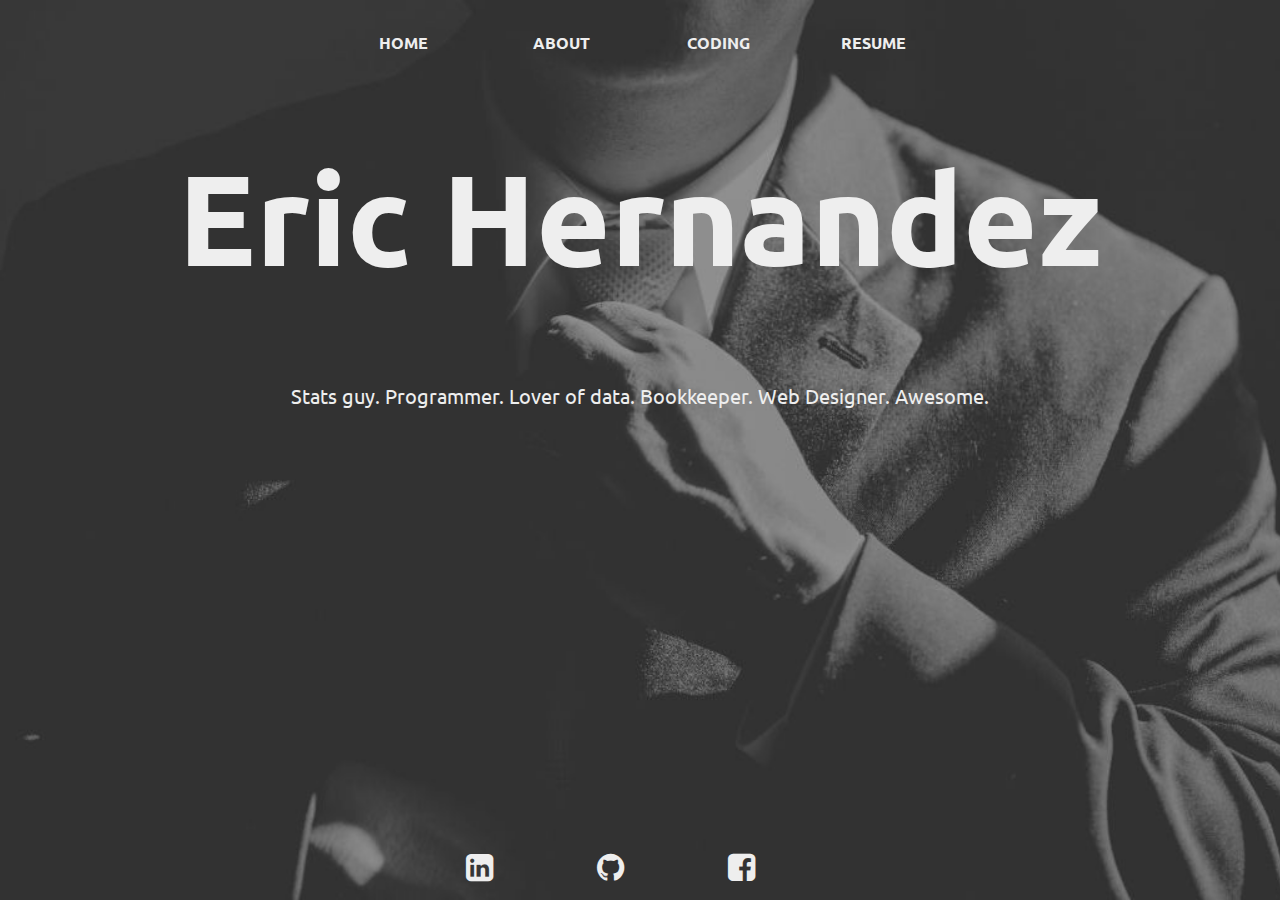
<file: index.html>
<!DOCTYPE html>
<html>
<head>
  <meta charset='UTF-8'/>
  <meta name="viewport" content="width=device-width; initial-scale=1;" />
  <title>Eric Hernandez</title>
  <link href="css/style.css" media="screen" rel="stylesheet" />
  <link rel="stylesheet" media="screen" href="css/mobile.css" />
  <link href="http://maxcdn.bootstrapcdn.com/font-awesome/4.3.0/css/font-awesome.min.css" rel="stylesheet" />

</head>


<body id="container">

  <nav>
    <ul>
      <li><a href="index.html"><strong>HOME</strong></a></li>
      <li><a href="about.html"><strong>ABOUT</strong></a></li>
      <li><a href="code.html"><strong>CODING</strong></a></li>
      <li><a href="resume.html"><strong>RESUME</strong></a></li>
    </ul>
  </nav>


  <header>
    <h1>Eric Hernandez</h1>
  </header>

  <div id="description">
    <p>Stats guy. Programmer. Lover of data. Bookkeeper. Web Designer. Awesome.</p>
  </div>

  <div id="hidden">
      <p><a href="tel:+13059720889">(305) 972-0889</a></p>
      <p><a href="mailto:e.hernandez24@umiami.edu">e.hernandez24@umiami.edu</a></p>
      <p>Please visit this website on your computer to see everything else I have!</p>
  </div>

  <div id="hidden-icons">
    <p><a href='https://linkedin.com/in/EricHernandez92'><i class="fa fa-linkedin-square fa-4x"></i></a></p>
    <p><a href='https://github.com/Eric-Hernandez'><i class="fa fa-github fa-4x"></i></a></p>
    <p><a href='https://www.facebook.com/eric.hernandez.7758'><i class="fa fa-facebook-square fa-4x"></i></a></p>
  </div>

  <footer>
    <ul>
      <li><a href='https://linkedin.com/in/EricHernandez92'><i class="fa fa-linkedin-square fa-2x"></i></a></li>
      <li><a href='https://github.com/Eric-Hernandez'><i class="fa fa-github fa-2x"></i></a></li>
      <li><a href='https://www.facebook.com/eric.hernandez.7758'><i class="fa fa-facebook-square fa-2x"></i></a></li>
    </ul>
  </footer>

</body>


</html>
</file>
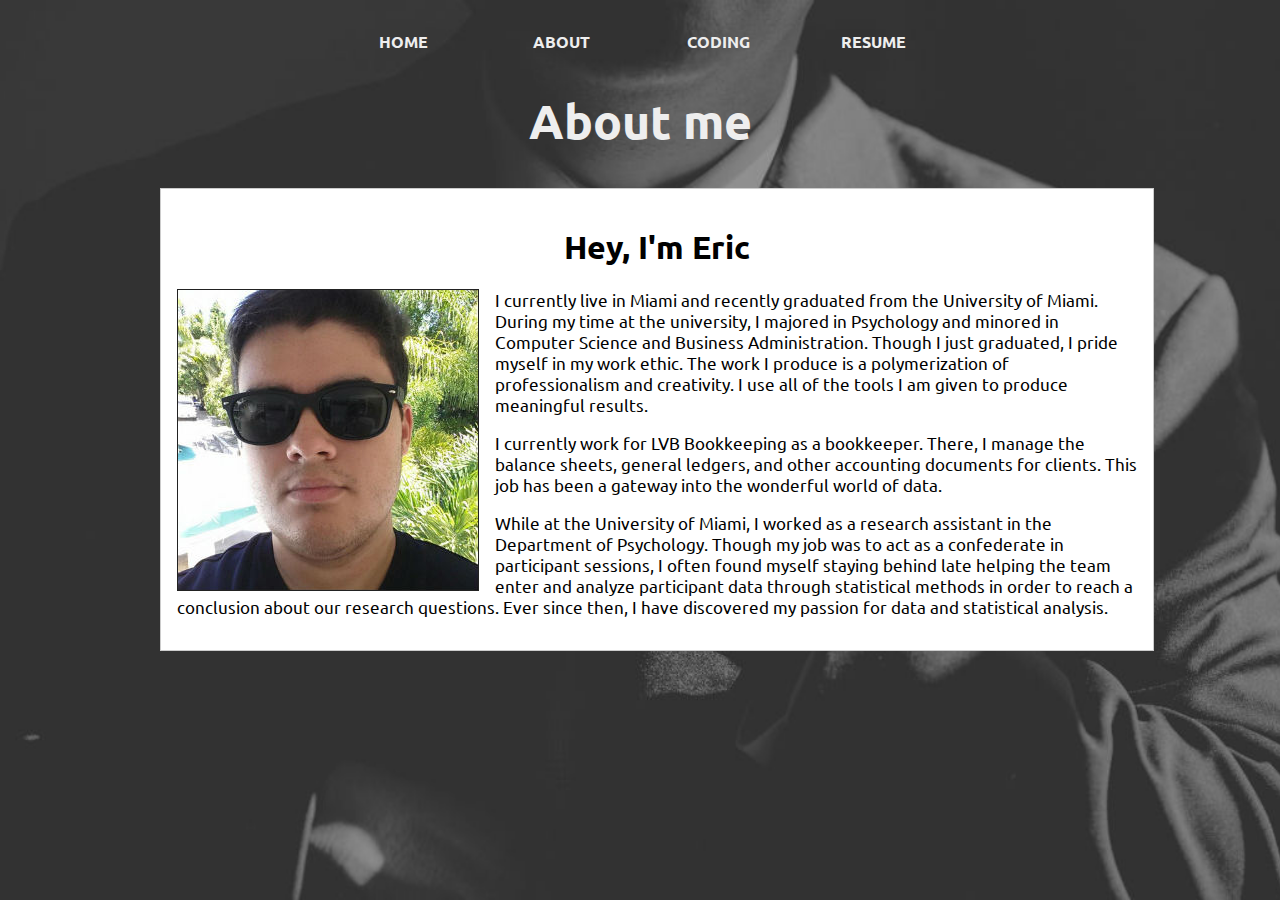
<file: about.html>
<!DOCTYPE>
<html>
<head>
  <meta charset='UTF-8'/>
  <meta name="viewport" content="width=device-width; initial-scale=1;" />
  <title>About me</title>
  <link href="css/style.css" media="screen" rel="stylesheet" />
  <link rel="stylesheet" media="screen" href="css/mobile.css" />

</head>

<body id = "about">

  <nav>
    <ul>
      <li><a href="index.html"><strong>HOME</strong></a></li>
      <li><a href="about.html"><strong>ABOUT</strong></a></li>
      <li><a href="code.html"><strong>CODING</strong></a></li>
      <li><a href="resume.html"><strong>RESUME</strong></a></li>
    </ul>
  </nav>

  <header>
    <h1>About me</h1>
  </header>

  <section>
    <h1>Hey, I'm Eric</h1>

    <img src=img/me.jpg />

    <p>I currently live in Miami and recently graduated from the University of Miami.  During my time at the university, I majored in Psychology and minored in Computer Science and Business Administration. Though I just graduated, I pride myself in my work ethic. The work I produce is a polymerization of professionalism and creativity. I use all of the tools I am given to produce meaningful results.</p>

    <p>I currently work for LVB Bookkeeping as a bookkeeper.  There, I manage the balance sheets, general ledgers, and other accounting documents for clients.  This job has been a gateway into the wonderful world of data. </p>

    <p>While at the University of Miami, I worked as a research assistant in the Department of Psychology.  Though my job was to act as a confederate in participant sessions, I often found myself staying behind late helping the team enter and analyze participant data through statistical methods in order to reach a conclusion about our research questions.  Ever since then, I have discovered my passion for data and statistical analysis. </p>
  </section>

</body>

</html>
</file>
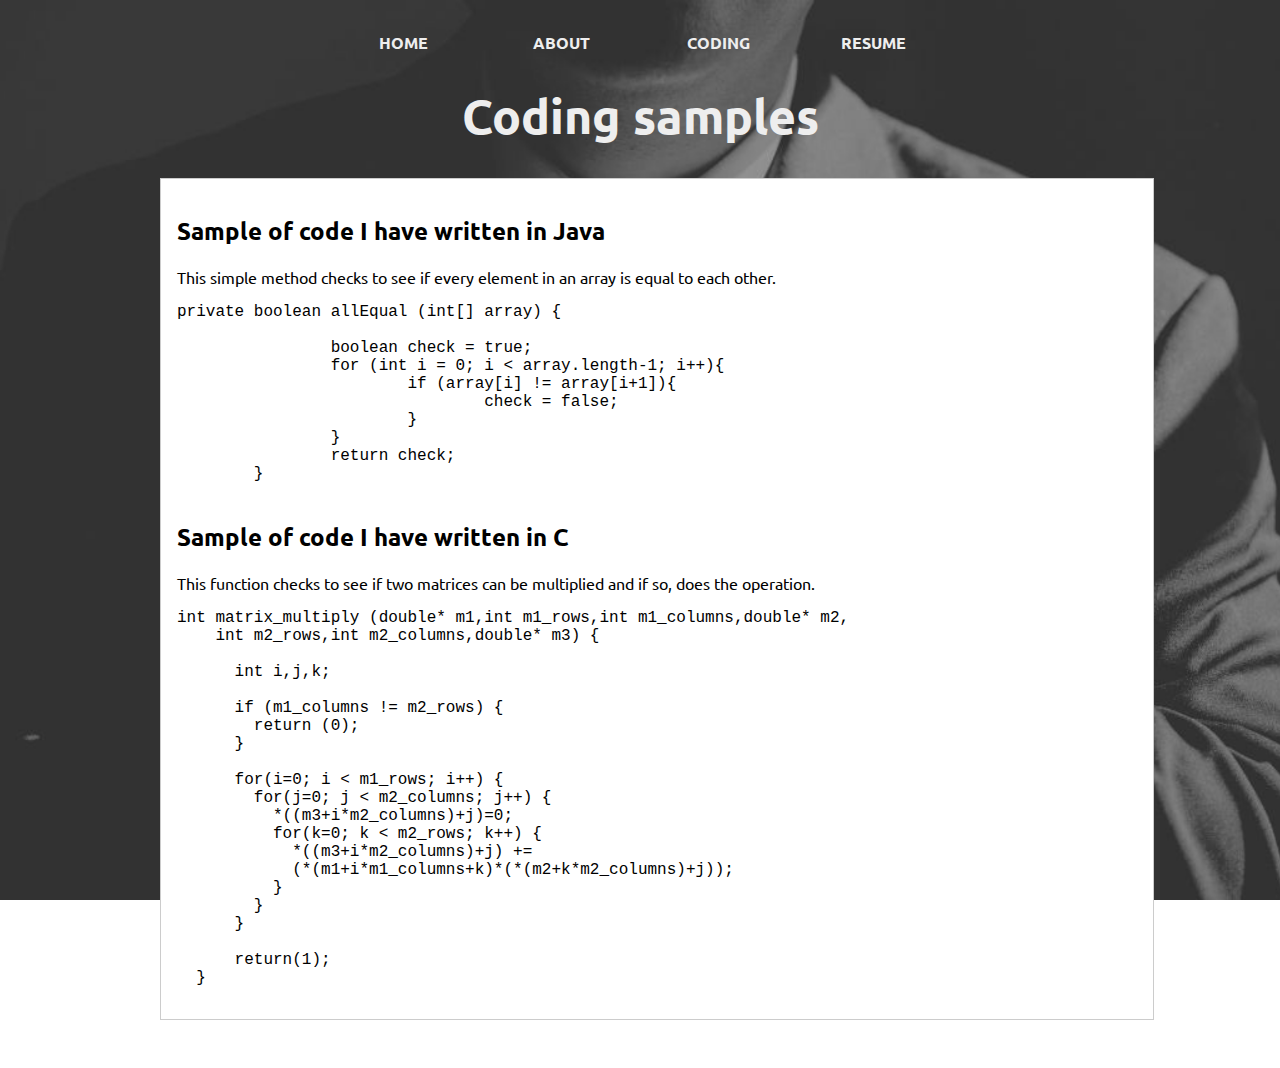
<file: code.html>
<!DOCTYPE html>
<html>
<head>
  <meta charset='UTF-8' />
  <meta name="viewport" content="width=device-width; initial-scale=1;" />

  <title> Code </title>

  <link href="css/style.css" media="screen" rel="stylesheet" />
  <link rel="stylesheet" media="screen" href="css/mobile.css" />
<script src='http://yandex.st/highlightjs/7.0/highlight.min.js' ></script>
<link href='http://yandex.st/highlightjs/7.0/styles/monokai.min.css' rel='stylesheet' />
<script type='text/javascript'>
  hljs.initHighlightingOnLoad();
</script>
</head>

<body id="code">

  <nav>
    <ul>
      <li><a href="index.html"><strong>HOME</strong></a></li>
      <li><a href="about.html"><strong>ABOUT</strong></a></li>
      <li><a href="code.html"><strong>CODING</strong></a></li>
      <li><a href="resume.html"><strong>RESUME</strong></a></li>
    </ul>
  </nav>

  <header>
    <h1>Coding samples</h1>
  </header>

  <section>

  <h2>Sample of code I have written in Java</h2>

  <p>This simple method checks to see if every element in an array is equal to each other.</p>

  <pre><code lang="Java">private boolean allEqual (int[] array) {

		boolean check = true;
		for (int i = 0; i &lt; array.length-1; i++){
			if (array[i] != array[i+1]){
				check = false;
			}
		}
		return check;
	}
  </code></pre>

  <h2>Sample of code I have written in C</h2>

  <p>This function checks to see if two matrices can be multiplied and if so, does the operation.</p>

  <pre><code lang="C++">int matrix_multiply (double* m1,int m1_rows,int m1_columns,double* m2,
    int m2_rows,int m2_columns,double* m3) {

      int i,j,k;

      if (m1_columns != m2_rows) {
        return (0);
      }

      for(i=0; i &lt; m1_rows; i++) {
        for(j=0; j &lt; m2_columns; j++) {
          *((m3+i*m2_columns)+j)=0;
          for(k=0; k &lt; m2_rows; k++) {
            *((m3+i*m2_columns)+j) +=
            (*(m1+i*m1_columns+k)*(*(m2+k*m2_columns)+j));
          }
        }
      }

      return(1);
  }
</code></pre>
</section>

</body>

</html>
</file>
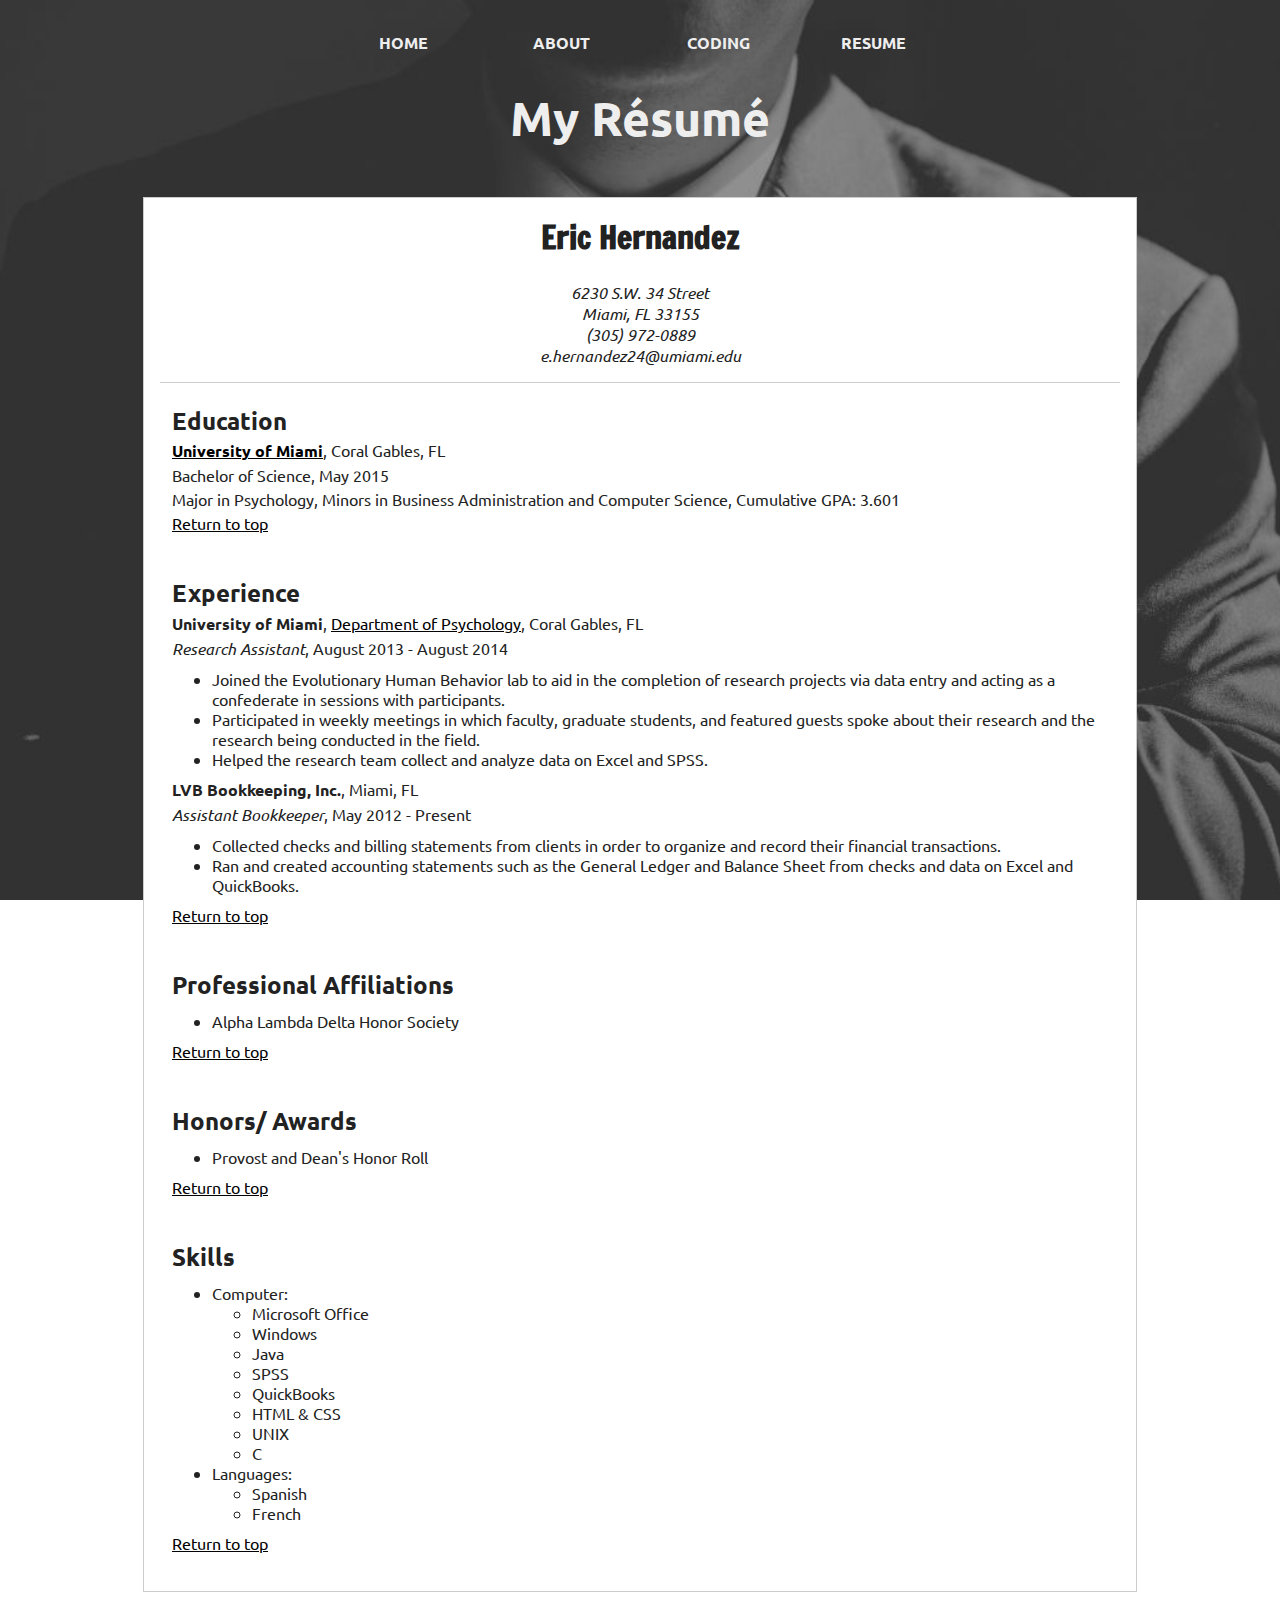
<file: resume.html>
<!DOCTYPE html>
<html>
<head>
  <meta charset='UTF-8'/>
  <meta name="viewport" content="width=device-width; initial-scale=1;" />
  <title>Résumé</title>
  <link href="css/resumestyle.css" media="screen" rel="stylesheet" />
  <link href="css/resumeprint.css" media="print" rel="stylesheet" />
  <link href="http://maxcdn.bootstrapcdn.com/font-awesome/4.3.0/css/font-awesome.min.css" rel="stylesheet" />
</head>

<body>

  <nav>
    <ul>
      <li><a href="index.html"><strong>HOME</strong></a></li>
      <li><a href="about.html"><strong>ABOUT</strong></a></li>
      <li><a href="code.html"><strong>CODING</strong></a></li>
      <li><a href="resume.html"><strong>RESUME</strong></a></li>
    </ul>
  </nav>

  <div id="label">
    <h1>My Résumé</h1>
  </div>

  <div id="container">
  <header>
    <section id="top"></section>
    <h1>Eric Hernandez</h1>

    <aside>
      <section id="info">
        <address>
          6230 S.W. 34 Street<br/>
          Miami, FL 33155<br/>
          (305) 972-0889<br/>
          e.hernandez24@umiami.edu<br/>
        </address>
      </section>
    </aside>
  </header>

  <main>
    <section id="education">
      <h2>Education</h2>

      <article>
        <p><a href="http://www.miami.edu/"><strong>University of Miami</strong></a>, Coral Gables, FL</p>
        <p>Bachelor of Science, May 2015</p>
        <p>Major in Psychology, Minors in Business Administration and Computer Science, Cumulative GPA: 3.601</p>
      </article>

      <p><a href="#top">Return to top</a></p>
    </section>


    <section id="experience">
      <h2>Experience</h2>

      <article>
        <p><strong>University of Miami</strong>, <a href="http://www.psy.miami.edu/">Department of Psychology</a>, Coral Gables, FL</p>
        <p><em>Research Assistant</em>, August 2013 - August 2014</p>
        <ul>
          <li>Joined the Evolutionary Human Behavior lab to aid in the completion of research projects via data entry and acting as a confederate in sessions with participants.</li>
          <li>Participated in weekly meetings in which faculty, graduate students, and featured guests spoke about their research and the research being conducted in the field.</li>
          <li>Helped the research team collect and analyze data on Excel and SPSS.</li>
        </ul>
      </article>

      <article>
        <p><strong>LVB Bookkeeping, Inc.</strong>, Miami, FL</p>
        <p><em>Assistant Bookkeeper</em>, May 2012 - Present</p>
        <ul>
          <li>Collected checks and billing statements from clients in order to organize and record their financial transactions.</li>
          <li>Ran and created accounting statements such as the General Ledger and Balance Sheet from checks and data on Excel and QuickBooks.</li>
        </ul>
      </article>

      <p><a href="#top">Return to top</a></p>
    </section>


    <section id="affiliations">
      <h2>Professional Affiliations</h2>

      <article>
        <ul>
          <li>Alpha Lambda Delta Honor Society</li>
        </ul>
      </article>

      <p><a href="#top">Return to top</a></p>
    </section>


    <section id="honors">
      <h2>Honors/ Awards</h2>

      <article>
        <ul>
          <li>Provost and Dean's Honor Roll</li>
        </ul>
      </article>

      <p><a href="#top">Return to top</a></p>
    </section>


    <section id="skills">
      <h2>Skills</h2>

      <article>
        <ul>
          <li>Computer:
            <ul>
              <li>Microsoft Office</li>
              <li>Windows</li>
              <li>Java</li>
              <li>SPSS</li>
              <li>QuickBooks</li>
              <li>HTML &amp; CSS </li>
              <li>UNIX</li>
              <li>C</li>
            </ul>
          <li>Languages:
            <ul>
              <li>Spanish</li>
              <li>French</li>
            </ul>
          </li>
        </ul>
      </article>

      <p><a href="#top">Return to top</a></p>
    </section>

  </main>
</div>

<footer>
  <p>Like what you see? <a href="javascript:window.print();">Print my résumé!</a></p>
</footer>

</body>
</html>
</file>
<file: css/style.css>
@import url(http://fonts.googleapis.com/css?family=Ubuntu:400,700);

html {
  background: url("../img/suit-mod.jpg") no-repeat center center fixed;
  background-size: cover;
}

body {
  font-family: 'Ubuntu', sans-serif;
  font-weight: 400;
  font-size: 16px;
  color: #EEE;
}

header {
  font-weight: 700;
  font-size: 64px;
  text-align:center;
}

#container {
  margin: 0 auto;
  width: 960px;
  padding: 16px;
  overflow: auto;
  display: block;
}

nav {
  list-style:none;
  margin:15px;
  padding:0px;
  text-align:center;
}

nav li {
  display:inline;
  padding:25px;
}

nav a {
  display:inline-block;
  padding:0;
  width:100px;
  text-align:left;
  text-decoration: none;
  color:#EEE;
}

#description p {
  font-size: 20px;
  text-align:center;
}

#hidden {
  display:none;
}

#hidden-icons {
  display:none;
}

footer {
  position:absolute;
  right:0;
  left:0;
  bottom:0;
  list-style:none;
  text-align:center;
}

footer li{
  text-align:center;
  display:inline;
  padding-right: 100px;
}

footer li a {
  color:#EEE;
}

#about {
  margin: 0 auto;
  width: 960px;
  padding: 16px;
  overflow: auto;
  display: block;
}

#about header{
  text-align:center;
  font-size:24px;
  line-height:1.5;
}

#about section{
  background-color: #FFF;
  margin: 0 auto;
  border: 1px solid #ccc;
  width: 960px;
  padding: 16px;
  overflow: auto;
  display: block;
  color: #000;
}

#about section h1 {
  text-align:center;
}

#about section p {
  text-align:left;
  font-size: 17px;

}

img {
  border: 1px solid #222;
  float: left;
  margin-right: 1em;
}

#code {
  margin: 0 auto;
  width: 960px;
  padding: 16px;
  overflow: auto;
  display: block;
}


#code header {
  text-align:center;
  font-size:24px;
}


#code section{
  background-color: #FFF;
  margin: 0 auto;
  border: 1px solid #ccc;
  width: 960px;
  padding: 16px;
  overflow: auto;
  display: block;
  color: #000;
}

#code section p {
  text-align:left;
}
</file>
<file: css/mobile.css>
@media (max-width: 320px) {

  html {
    background: url(../img/ricepaper2.png);
  }

  body {
    font-family: sans-serif;
    font-size: 14px;
    color:#111;
  }

  #container {
  border: 0;
  max-width: 320px;
  margin: 0;
  padding: 0.5em;
}

  header {
    font-weight: 400;
    font-size: 150%;
    text-align:center;
  }

  nav {
    display:none;
  }

  #description {
    display:block;
  }


  #hidden {
    display:block;
    text-align:center;
    font-size: 150%;
  }

  #hidden p a{
    color:#111;
  }

  #hidden-icons {
    text-align:center;
    padding:0;
    margin:0;
    display:inline;
    margin-left:20px;
  }


  #hidden-icons p {
    display:inline-block;
    font-size:125%;
    padding:15px;
  }

  #hidden-icons a {
    color:#111;
  }

  footer {
    display:none;
  }
}
</file>
<file: css/resumestyle.css>
@import url(http://fonts.googleapis.com/css?family=Ubuntu:400,700,400italic);
@import url(http://fonts.googleapis.com/css?family=Francois+One);

html {
  background: url("../img/suit-mod.jpg") no-repeat center center fixed;
  background-size: cover;
}

body {
  font-family: 'Ubuntu', sans-serif;
  font-weight: 400;
  font-size: 16px;
  color: #222;
}

nav {
  list-style:none;
  margin:15px;
  padding:0px;
  padding-top:1px;
  text-align:center;
}

nav li {
  display:inline;
  padding:25px;
}

nav a {
  display:inline-block;
  padding:0;
  width:100px;
  text-align:left;
  text-decoration: none;
  color:#EEE;
}

#label h1 {
  font-family: 'Ubuntu', sans-serif;
  font-size:48px;
  font-weight:700;
  text-align:center;
  color:#EEE;
  line-height:2.0;
}

header {
  border-bottom: 1px solid #ccc;
  padding-bottom: 16px;
}

h1 {
  font-family: 'Francois One', cursive;
}

#container {
  background-color:#FFF;
  margin: 0 auto;
  border: 1px solid #ccc;
  width: 960px;
  padding: 16px;
  overflow: auto;
  display: block;
}

aside {
  text-align:center;
  margin-left: 16px;
  margin-right: 16px;
}

aside p {
  display: inline-block;
  margin-right: 16px;
  margin-top: 8px;
}

#container a {
  color:#000;
}

h1 {
  text-align: center;
  margin-top: 0;
}

main section {
  padding: 12px;
}

h2 {
  line-height: 0.5;
}

p {
  line-height: 0.5;
}

footer {
  color:#FFF;
  text-align: center;
}

footer a {
  color:#FFF;
}
</file>
<file: css/resumeprint.css>
* {
  color:black;
  font-size: 12pt;
  font-family: "Georgia", serif;
}

@page {
  margin: 0.75in;
}

#label h1{
  display: none;
}

h1 {
  text-align:center;
  font-size: 24pt;
  margin-top:0;
}

nav,
footer {
  display: none;
}

aside {
  text-align:center;
}

address{
  font-style: normal;
}

aside p {
  display:none;
}

h2 {
  font-size: 18pt;
  line-height: 2.0;
  margin-bottom:0;
}

a {
  text-decoration: none;
}

a[href^="#top"] {
  display: none;
}

a[href^="http://"]:after,
a[href^="https://"]:after {
  content: " (" attr(href) ") ";
}

p {
  margin-top:0;
  margin-bottom:0;
}

p#hidden {
  margin: 0;
  display: block;
}
</file>
